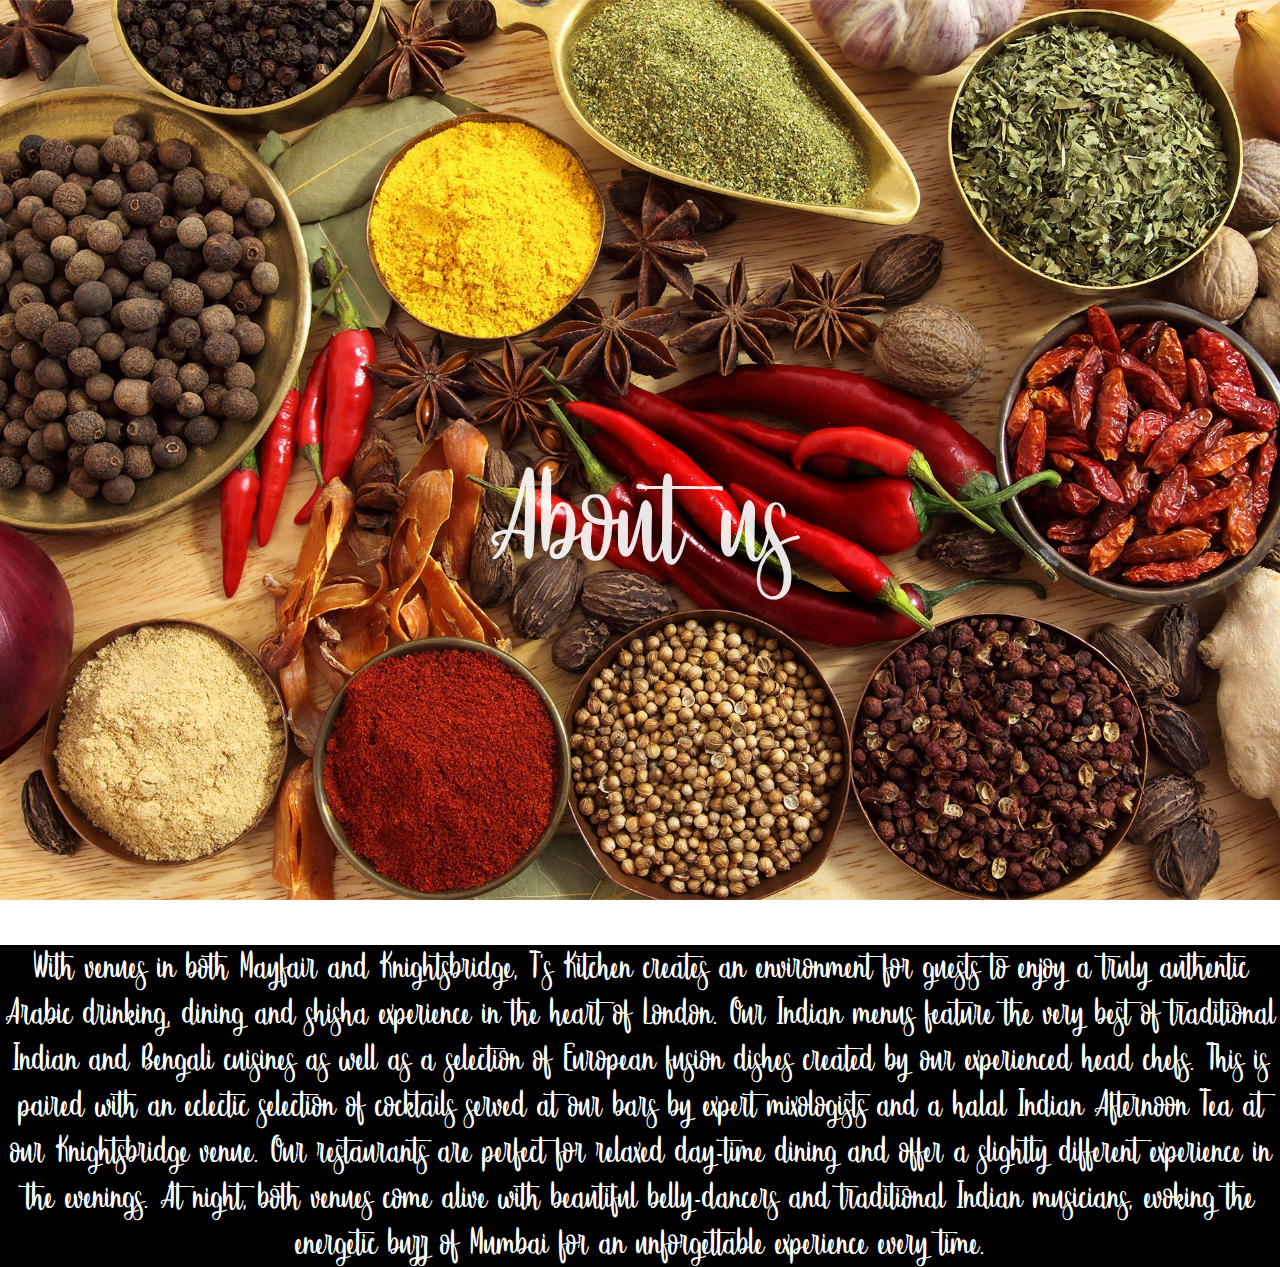
<file: aboutus.html>
<!DOCTYPE html>
<html lang = "en">
<head>
  <meta charset="UTF-8">
  <meta name="viewport" content="width=device-width, initial-scale=1.0">
  <meta http-equiv="X-UA-Compatible" content="ie=edge">
  <title>About us</title>
  <link rel="stylesheet" href="css/aboutus.style.css">
</head>

  <div class="pimg1">
    <div class="ptext">
      <span class="border" >
      About us
      </span>
    </div>
  </div>

  <div class="pabout">
      <p>With venues in both Mayfair and Knightsbridge, T's Kitchen creates an environment for guests to enjoy a truly authentic Arabic drinking, dining and shisha experience in the heart of London.

          Our Indian menus feature the very best of traditional Indian and Bengali cuisines as well as a selection of European fusion dishes created by our experienced head chefs. This is paired with an eclectic selection of cocktails served at our bars by expert mixologists and a halal Indian Afternoon Tea at our Knightsbridge venue. 
                    
          Our restaurants are perfect for relaxed day-time dining and offer a slightly different experience in the evenings. At night, both venues come alive with beautiful belly-dancers and traditional Indian musicians, evoking the energetic buzz of Mumbai for an unforgettable experience every time.</p>
  </div>
</file>
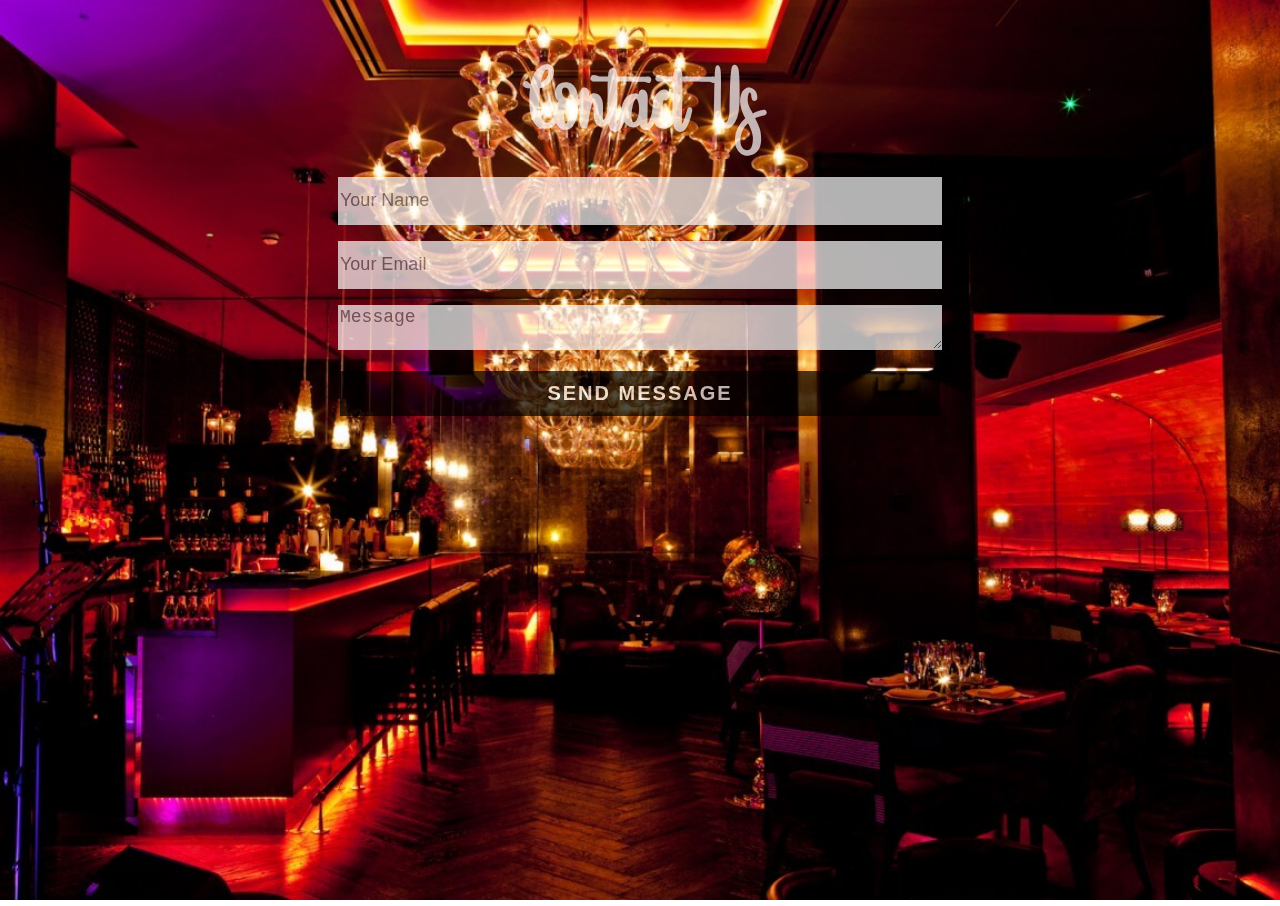
<file: contact.html>
<!DOCTYPE html>
<html lang = "en">
<head>
  <meta charset="UTF-8">
  <meta name="viewport" content="width=device-width, initial-scale=1.0">
  <meta http-equiv="X-UA-Compatible" content="ie=edge">
  <title>Contact Us</title>
  <link rel="stylesheet" href="css/contactStyle.css">
</head>

<body>
  <div class="contact-title">
    <h1>Contact Us</h1>
  </div>

  <div class="contact-form"
    <form id="contact-form" method="post" action="">
      <input name="name" type="text" class="form-control" placeholder="Your Name" required>
      <br>
      <input name="email" type="text" class="form-control" placeholder="Your Email" required>
      <br>
      <textarea name="message" class="form-control" placeholder="Message" row="4" required></textarea>
      <br>

      <input type="submit" class="form-control submit" value="SEND MESSAGE">
  </div>

  <br>

  <iframe src="https://www.google.com/maps/embed?pb=!1m18!1m12!1m3!1d1164.8467723599222!2d-0.04711834348575168!3d51.52197650440982!2m3!1f0!2f0!3f0!3m2!1i1024!2i768!4f13.1!3m3!1m2!1s0x0%3A0x89f449f759a66137!2sSweet.+Mile+End!5e0!3m2!1sen!2suk!4v1521512975512" width="600" height="450" frameborder="0" style="border:0" allowfullscreen></iframe>

</body>
</html>
</file>
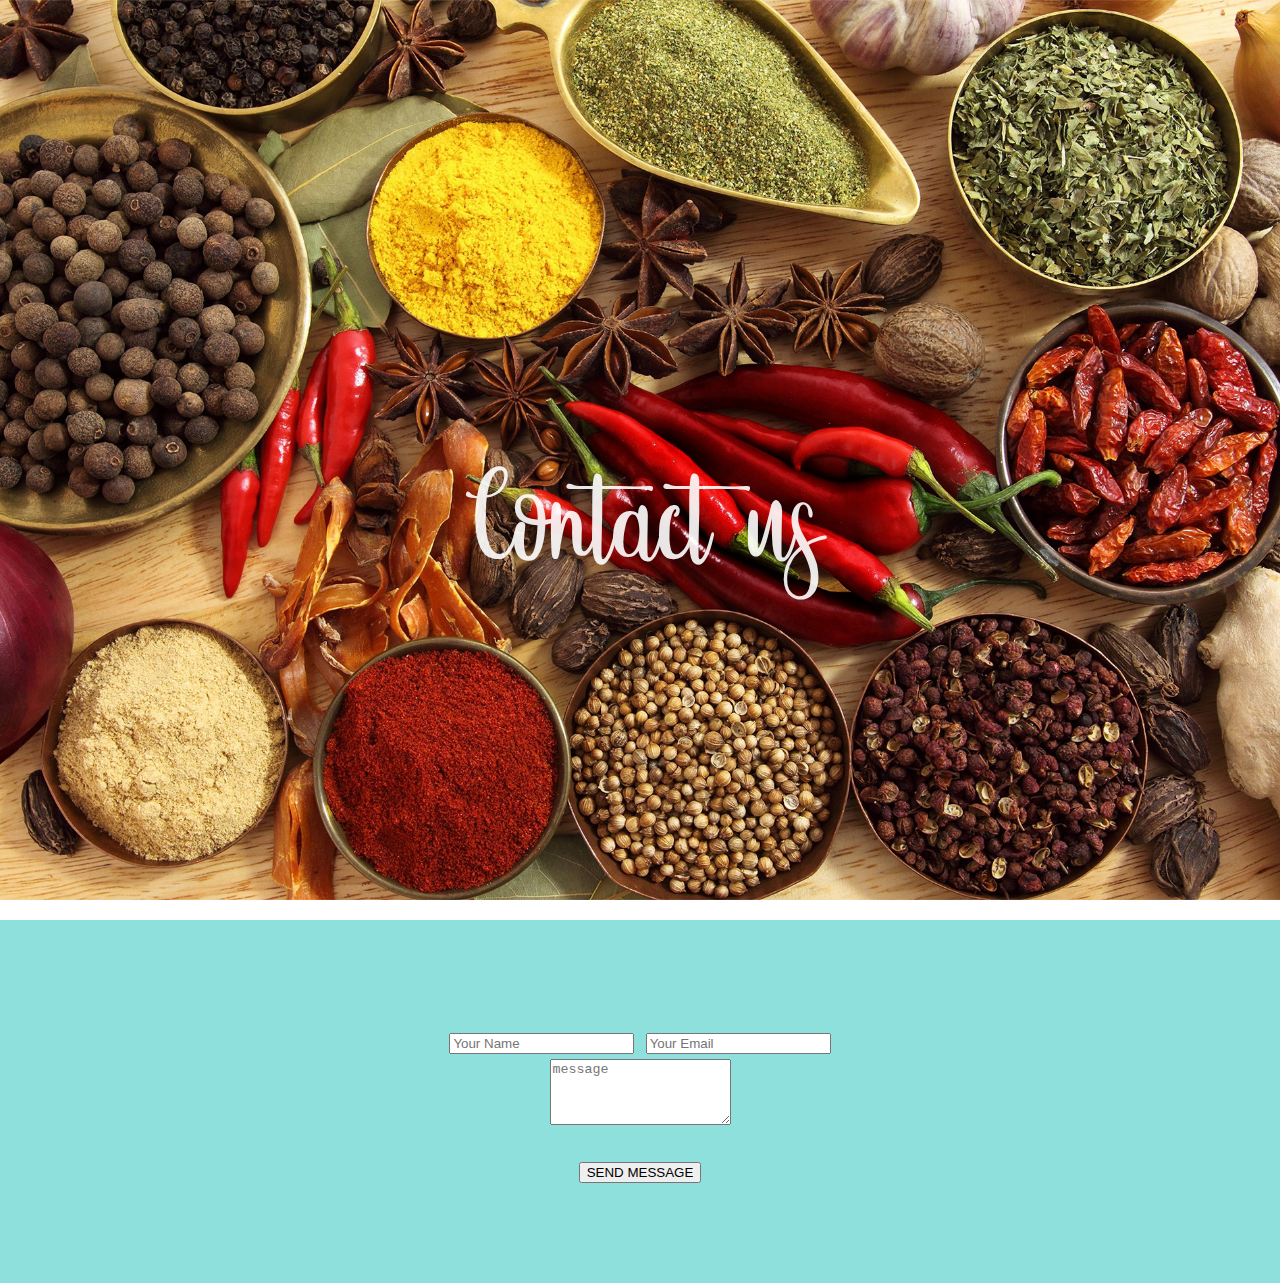
<file: Contactus.html>
<!DOCTYPE html>
<html lang = "en">
<head>
  <meta charset="UTF-8">
  <meta name="viewport" content="width=device-width, initial-scale=1.0">
  <meta http-equiv="X-UA-Compatible" content="ie=edge">
  <title>About us</title>
  <link rel="stylesheet" href="css/aboutus.style.css">
</head>

  <div class="pimg1">
    <div class="ptext">
      <span class="border">
    Contact us
      </span>
    </div>
  </div>



    <h2> <section class="section section-light">
        <h2>
          <body>
            <div class="contact us">

              <form id="contact-form" method="post" action="">
                <input name="name" type="text" class="form-control" placeholder="Your Name" required="">

                <input name="email" type="email" class="form-control" placeholder="Your Email" required><br>

                <textarea name="message" class="form-control" placeholder="message" rows="4" required></textarea><br>

                <input type="submit" class="for-control submit" value="SEND MESSAGE"

              </div>
            </body>


    <p>
    </p>
  </section>
  </html>
</file>
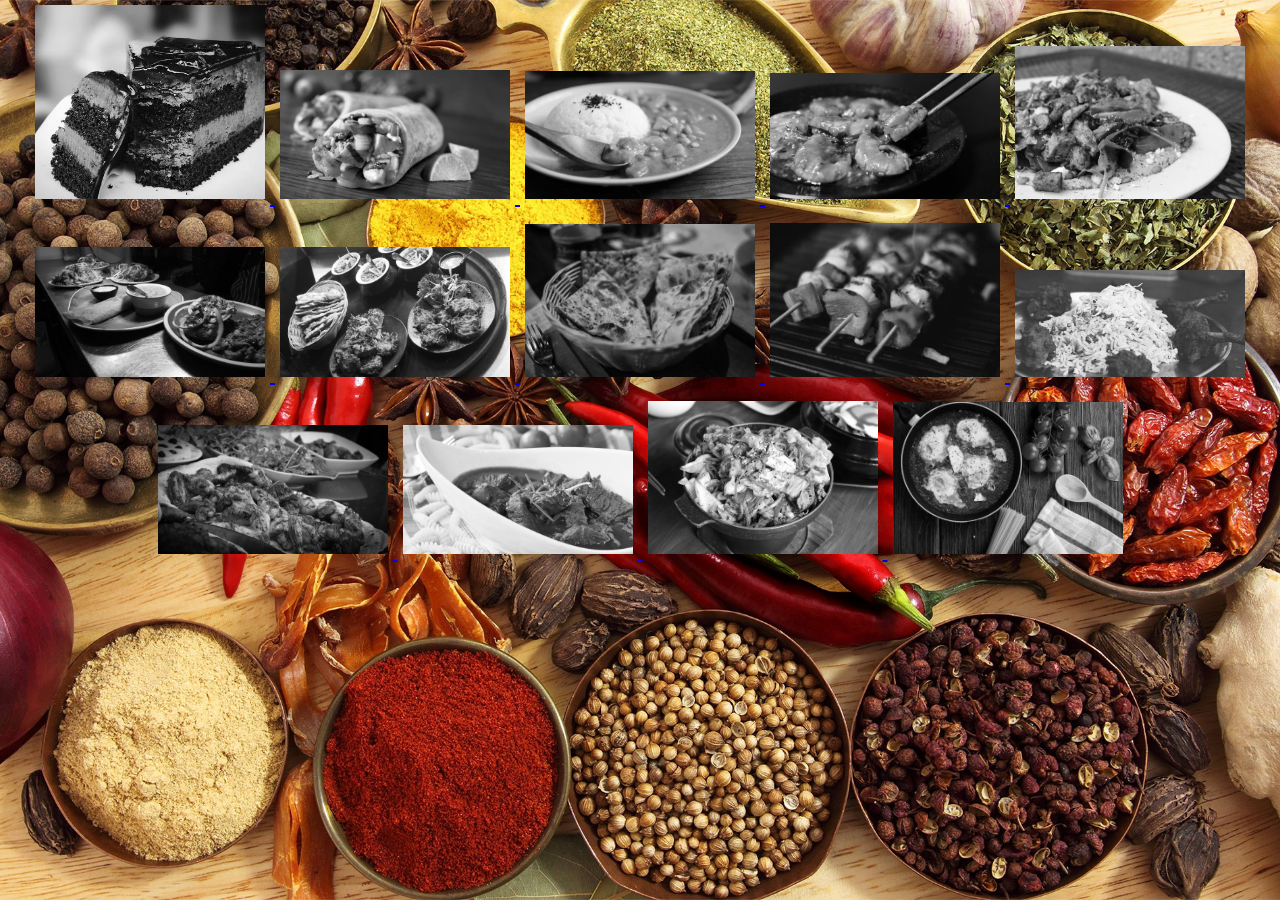
<file: gallery.html>
<!DOCTYPE html>
<html>

  <head>
    <title>Gallery</title>
    <link rel="stylesheet" type="text/css" href="css/style.css">
  </head>

  <body>
    <div class="galleryBack">
      <div class="gallery">
        <a href="images/1.jpeg"> <img src="images/1.jpeg" height=33%; width=33%> </a>
        <a href="images/2.jpeg"> <img src="images/2.jpeg" height=33%; width=33%> </a>
        <a href="images/3.jpeg"> <img src="images/3.jpeg" height=33%; width=33%> </a>
        <a href="images/4.jpeg"> <img src="images/4.jpeg" height=33%; width=33%> </a>
        <a href="images/5.jpeg"> <img src="images/5.jpeg" height=33%; width=33%> </a>
        <a href="images/6.jpeg"> <img src="images/6.jpeg" height=33%; width=33%> </a>
        <a href="images/7.jpeg"> <img src="images/7.jpeg" height=33%; width=33%> </a>
        <a href="images/8.jpeg"> <img src="images/8.jpeg" height=33%; width=33%> </a>
        <a href="images/9.jpg"> <img src="images/9.jpg" height=33%; width=33%> </a>
        <a href="images/10.jpeg"> <img src="images/10.jpeg" height=33%; width=33%> </a>
        <a href="images/11.jpeg"> <img src="images/11.jpeg" height=33%; width=33%> </a>
        <a href="images/12.jpeg"> <img src="images/12.jpeg" height=33%; width=33%> </a>
        <a href="images/13.jpeg"> <img src="images/13.jpeg" height=33%; width=33%> </a>
        <a href="images/14.jpeg"> <img src="images/14.jpeg" height=33%; width=33%> </a>

      </div>
    </div>
  </body>

  </html>
</file>
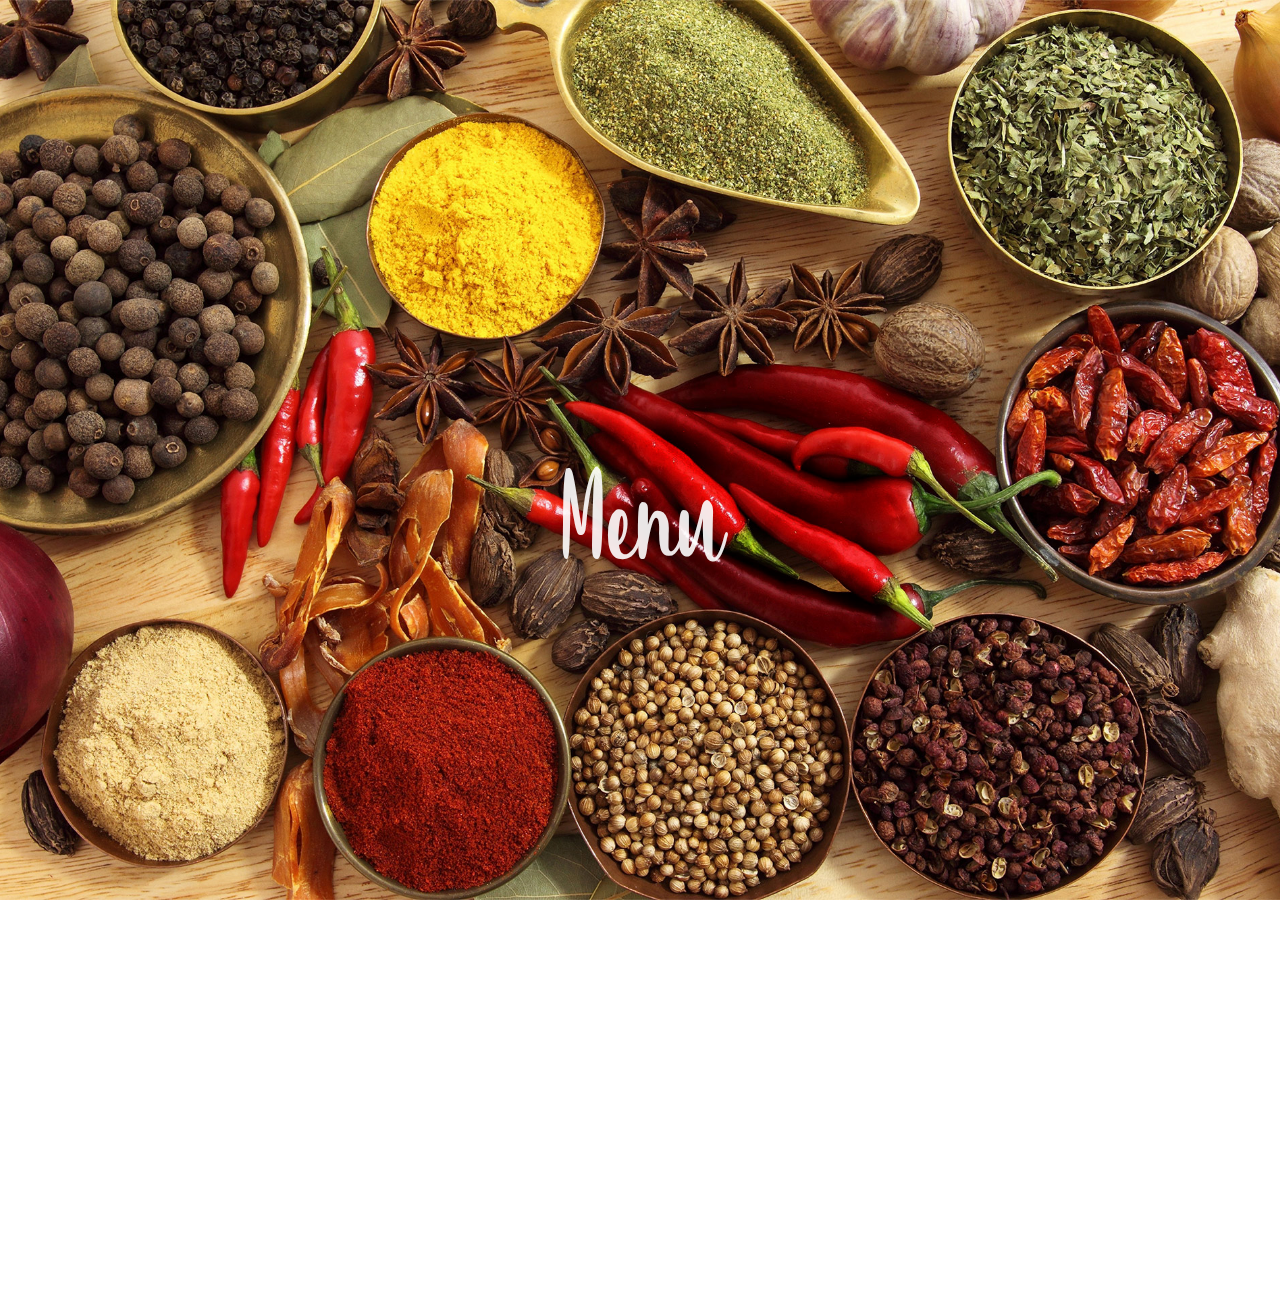
<file: menu.html>
<!DOCTYPE html>
<html lang = "en">
<head>
  <meta charset="UTF-8">
  <meta name="viewport" content="width=device-width, initial-scale=1.0">
  <meta http-equiv="X-UA-Compatible" content="ie=edge">
  <title>Menu</title>
  <link rel="stylesheet" href="css/aboutus.style.css">
</head>

  <div class="pimg1">
    <div class="ptext">
      <span class="border">
    Menu
      </span>
    </div>
  </div>


  <a href="aboutus.html" style="text-decoration: none; color: white">  
   <div class="pimg2">
     <div class="ptext">
       
    
     </div>
   </div> 
  </section>
</file>
<file: css/aboutus.style.css>
body, html
{
   height: 100%;
  width: 100%;
  margin: 0;
  padding: 0;
  text-align: center;
  background-image:url('../images/a.jpeg');
  background-position: center;
  position:relative;
  background-position:center;
  background-size:cover;
  background-repeat:no-repeat;
  background-attachment:fixed;
  min-height:400px;
  font-family: "Sweet Hipster";
}

.pimg1, .pimg2, .pimg3, .pimg4
{
  position:relative;
  opacity:0.9;
  background-position:center;
  background-size:cover;
  background-repeat:no-repeat;
  background-attachment:fixed;
}

.pimg1
{
  background-image:url('../images/a.jpeg');
  min-height:100%;
}

.pimg2
{
  background-image:url('../images/b.jpeg');
  min-height:400px;
}

.pimg3
{
  background-image:url('../images/c.jpeg');
  min-height:300px;
}

.pimg4
{
  background-image:url('../images/d.png');
  min-height:400px;
}

.section
{
  font-family: cursive;
  font-size: 30px;
  font-style: normal;
  text-align:center;
  padding:50px 80px;
}

.section-light
{
  background-color:#8de0db;
  color:#ffffff;
}

.section-dark
{
  background-color:#f9b775;
  color:#ffffff;
}

@font-face
{
    font-family: "Sweet Hipster";
    src: url("../css/fonts/Sweet Hipster.ttf");
    font-style: normal;
    font-weight: 200;
}

.ptext
{
  position:absolute;
  top:50%;
  width:100%;
  text-align:center;
  color: white;
  font-size:150px;
  font-family: "Sweet Hipster";
}

.pabout
{
  position:bottom;
  top:50%;
  width:100%;
  text-align:bottom;
  color:white;
  font-size:45px;
  font-family: "Sweet Hipster";
  background-color: #000000;
  margin-bottom: 20%
}
</file>
<file: css/contactStyle.css>
@font-face
{
    font-family: "Sweet Hipster";
    src: url("../css/fonts/Sweet Hipster.ttf");
    font-style: normal;
    font-weight: 100;
}

body{
  margin: 0;
  padding: 0;
  text-align: center;
  background-image:url('../images/c.jpeg');
  background-position: center;
  position:relative;
  opacity:0.70;
  background-position:center;
  background-size:cover;
  background-repeat:no-repeat;
  background-attachment:fixed;
  min-height:400px;
  font-family: "Sweet Hipster";
}

.contact-title
{
  margin-top: 100px;
  color: #fff;
  transition: all 4s ease-in-out;
}

.contact-title h1
{
  font-size: 100px;
  line-height: 10px;
}

form
{
  margin-top: 50px;
}

.form-control
{
  width: 600px;
  border: none;
  outline: none;
  border-bottom: 1px solid white;
  font-size: 18px;
  margin-bottom: 16px;
}

input
{
  height: 45px;
}

input.submit
{
  background-color: #000000;
  border-color: transparent;
  color: #fff;
  font-size: 20px;
  font-weight: bold;
  letter-spacing: 2px;
  height: 50px
  margin-top: 20px
}
form.submit: hover
{
  background-color: #BBA2C8;
  cursor: pointer;
}
</file>
<file: css/style.css>
body, html
{
  height: 100%;
  margin: 0;
  padding: 0;
  font-size: 20px;
  font-family: "Lato", sans-serif;
  font-weight: 500;
  line-height: 1.8em;
  color: black;
}
ul
{
  display: flex;
  text-align: center;
  position: absolute;
  top: 50%;
  left: 50%;
  transform:translate(-50%,-50%);
}
ul li
{
  margin: 10px;
  list-style: none;
  font-size: 24px;
  transition: .5s;
}
{
  margin:0;
  padding:0;
}

.pimg1, .pimg2, .pimg3, .pimg4
{
  position:relative;
  opacity:1;
  background-position:center;
  background-size:cover;
  background-repeat:no-repeat;
  background-attachment:fixed;
}

.pimg1
{
  background-image:url('../images/a.jpeg');
  min-height:100%;
}

.pimg2
{
  background-image:url('../images/b.jpeg');
  min-height:300px;
}

.pimg3
{
  background-image:url('../images/c.jpeg');
  min-height:400px;
}

.pimg4
{
  background-image:url('../images/d.png');
  min-height:400px;
}

.section
{
  font-family: "Sweet Hipster";
  font-size: 70px;
  font-style: normal;
  text-align:center;
  padding:50px 80px;
}

.section-light
{
  background-color: #470000 ;
  color:#470000;
}

  .section-medium
  {
    background-color: #470000;
    color:#470000;
  }

.section-dark
{
  background-color:#470000;
  color:#470000;
}

@font-face
{
    font-family: "Sweet Hipster";
    src: url("../css/fonts/Sweet Hipster.ttf");
    font-style: normal;
    font-weight: 100;
}

.ptext
{
  position:absolute;
  top:50%;
  width:100%;
  text-align:center;
  color:white;
  font-size:100px;
  font-family: "Sweet Hipster";
}

.ptitle
{
  position:absolute;
  top:50%;
  width:100%;
  text-align:center;
  color:white;
  font-size:300px;
  font-family: "Sweet Hipster";
}

.gallery
{
  margin: 0;
  padding: 0;
  text-align: center;
  position:relative;
}

.gallery img
{
  width: 230px;
  padding: 5px;
  filter: grayscale(100%);
  transition: 1s;
}

.gallery img:hover
{
  filter: grayscale(0);
  transform: scale(1.1);
}

.galleryBack
{
  height: 100%;
  width: 100%;
  margin: 0;
  padding: 0;
  text-align: center;
  background-image:url('../images/a.jpeg');
  background-position: center;
  position:relative;
  background-position:center;
  background-size:cover;
  background-repeat:no-repeat;
  background-attachment:fixed;
  min-height:400px;
  font-family: "Sweet Hipster";
}
</file>
